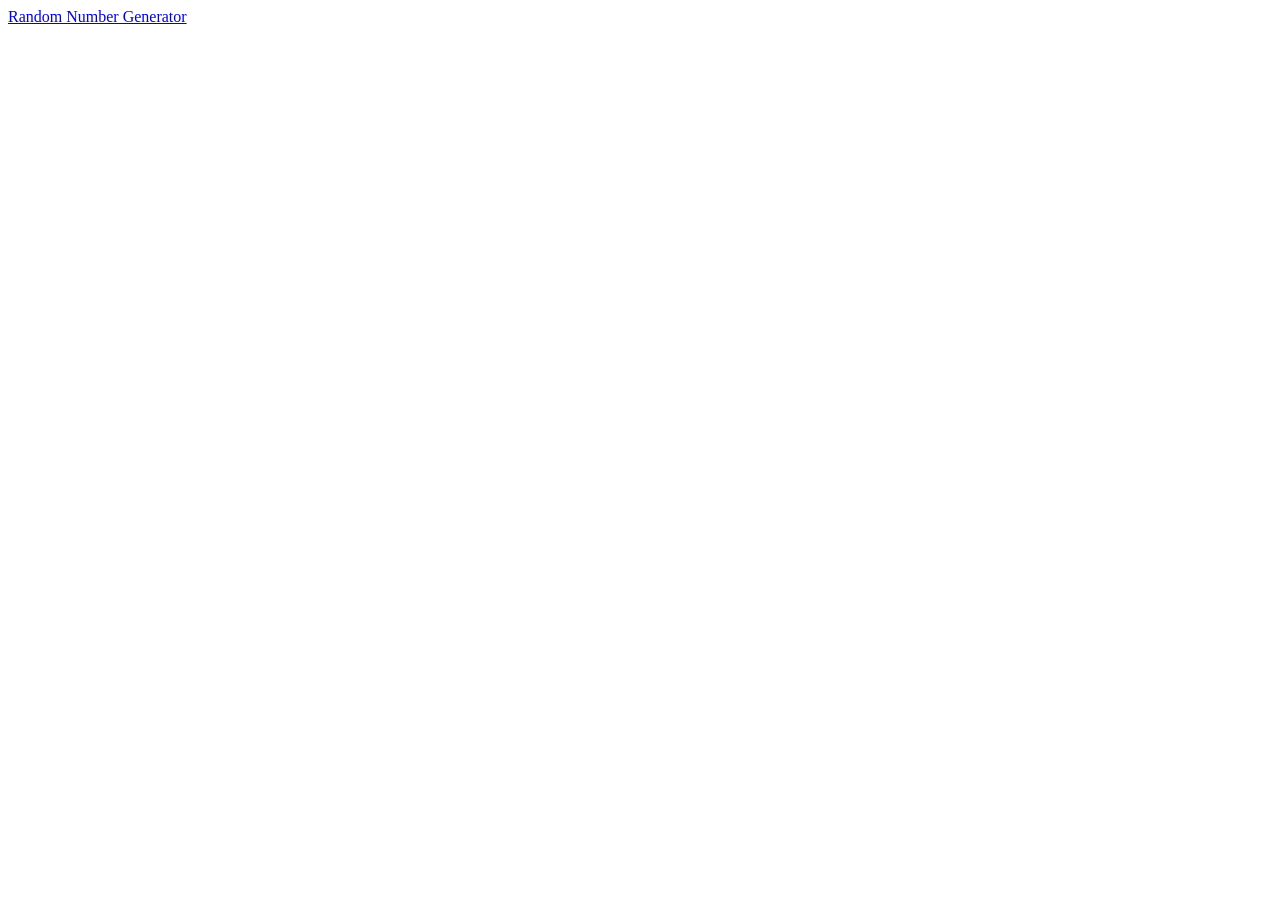
<file: pages/tools.lightking.me/index.html>
<!doctype html>
<html lang="zh-CN">
  <head><meta charset="UTF-8" /><meta name="viewport" content="width=device-width, initial-scale=1.0" /><title>Tools</title></head>
  <body><a href="/random/">Random Number Generator</a></body>
</html>
</file>
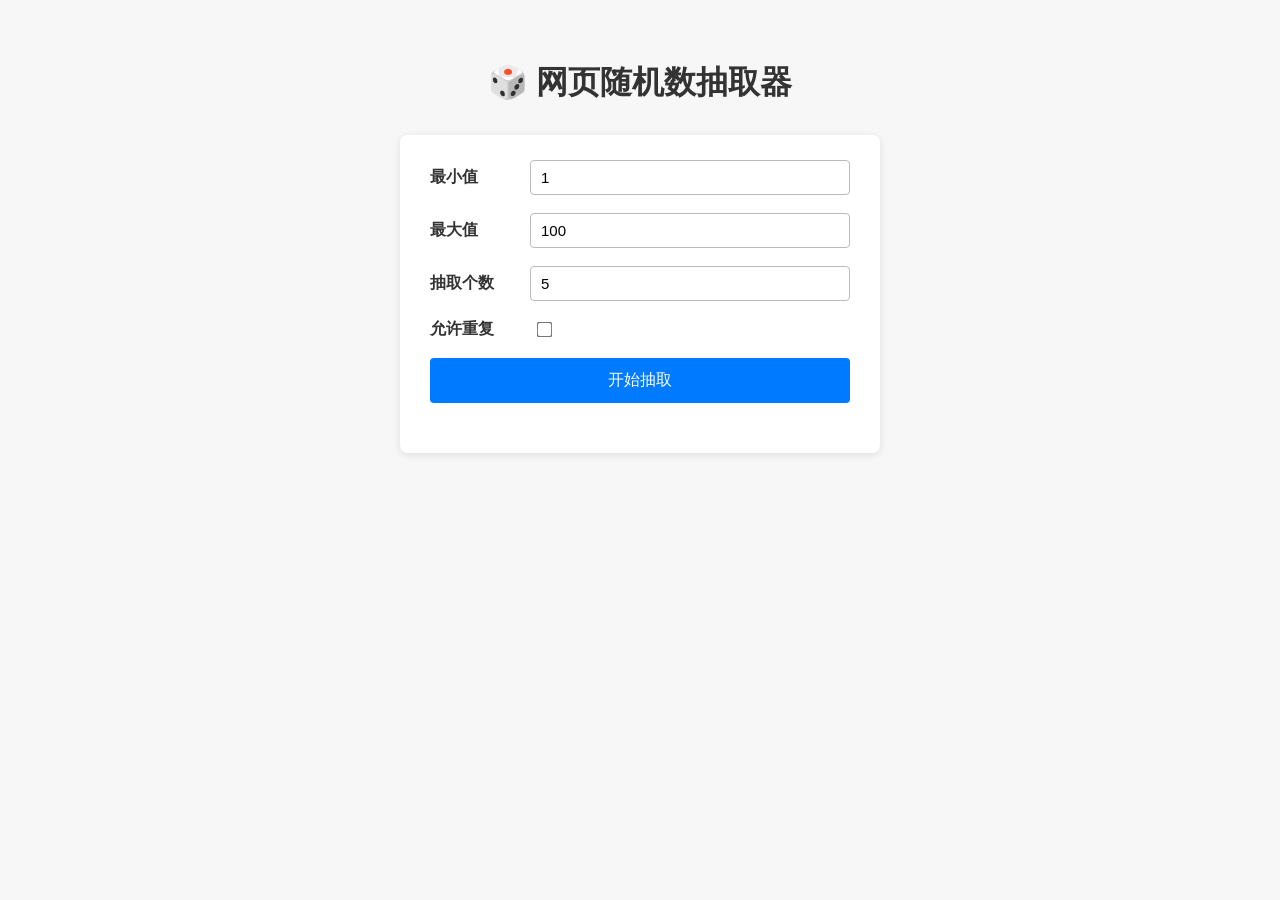
<file: pages/tools.lightking.me/random/index.html>
<!DOCTYPE html>
<html lang="zh-CN"><head><meta charset="UTF-8" /><title>网页随机数抽取器</title><meta name="viewport" content="width=device-width, initial-scale=1" /><meta name="keywords" content="随机数、抽奖、生成器" /><meta name="author" content="LightKing" /><link rel="stylesheet" type="text/css" href="style.css" /><script src="script.js" defer></script></head>
<body><h1>🎲 网页随机数抽取器</h1><div class="box"><div class="row"><label>最小值</label><input id="min" type="number" value="1" /></div><div class="row"><label>最大值</label><input id="max" type="number" value="100" /></div><div class="row"><label>抽取个数</label><input id="count" type="number" value="5" /></div><div class="row"><label>允许重复</label><input id="dup" type="checkbox" /></div><button onclick="draw()">开始抽取</button><div id="result"></div></div></body></html>
</file>
<file: pages/tools.lightking.me/random/style.css>
body{font-family:-apple-system,BlinkMacSystemFont,"Segoe UI",Roboto,"Helvetica Neue",Arial,"Noto Sans",sans-serif;margin:0;padding:40px 20px;background:#f7f7f7;color:#333}h1{text-align:center;margin-bottom:30px}.box{max-width:420px;margin:0 auto;background:#fff;border-radius:8px;padding:25px 30px;box-shadow:0 2px 8px rgba(0,0,0,.1)}.row{margin-bottom:18px;display:flex;align-items:center}label{width:100px;font-weight:600}input[type=number]{flex:1;padding:8px 10px;border:1px solid #bbb;border-radius:4px;font-size:15px}input[type=checkbox]{margin-left:8px;transform:scale(1.2)}button{width:100%;padding:12px;font-size:16px;border:none;border-radius:4px;background:#007bff;color:#fff;cursor:pointer}button:hover{background:#005dcf}#result{margin-top:25px;font-size:17px;line-height:1.6;word-break:break-all}.result-title{margin-bottom:8px;font-weight:600}.tag{display:inline-block;background:#e7f1ff;color:#005dcf;padding:4px 8px;border-radius:4px;margin:4px 4px 0 0}
</file>
